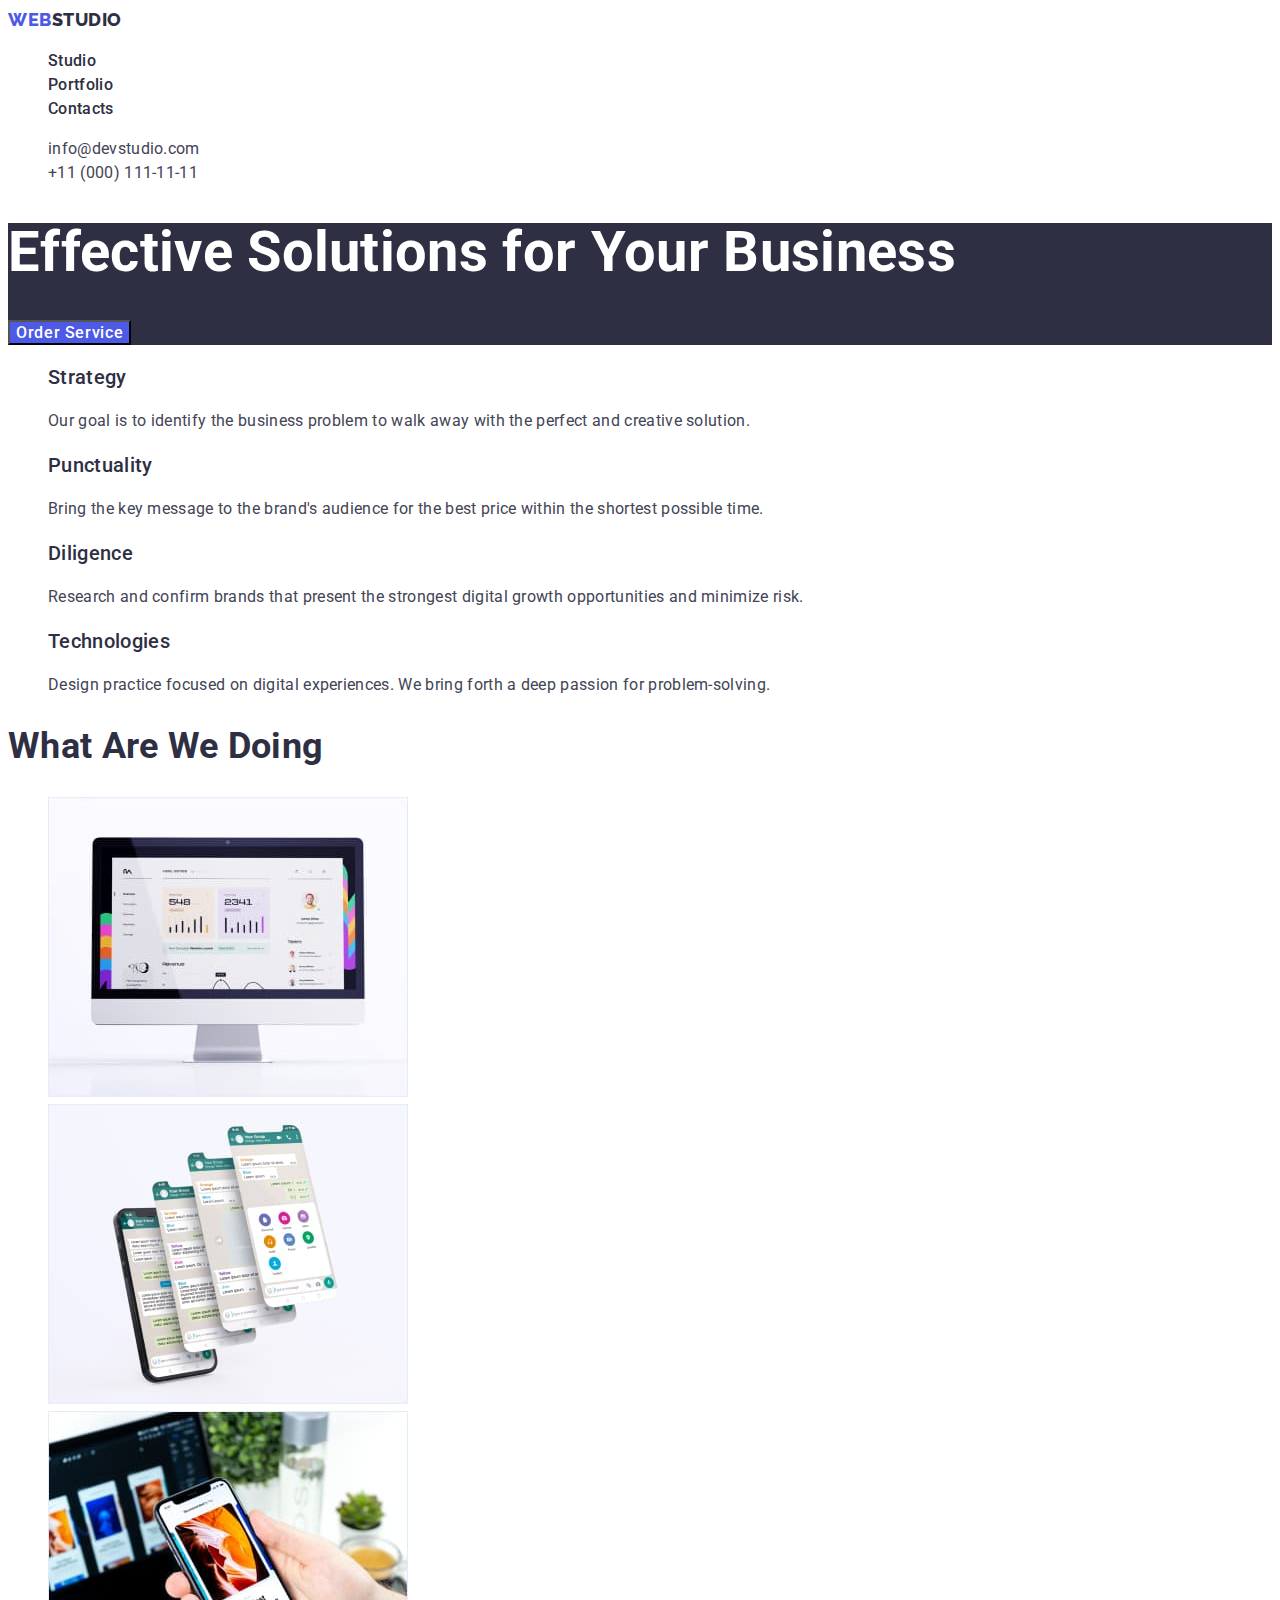
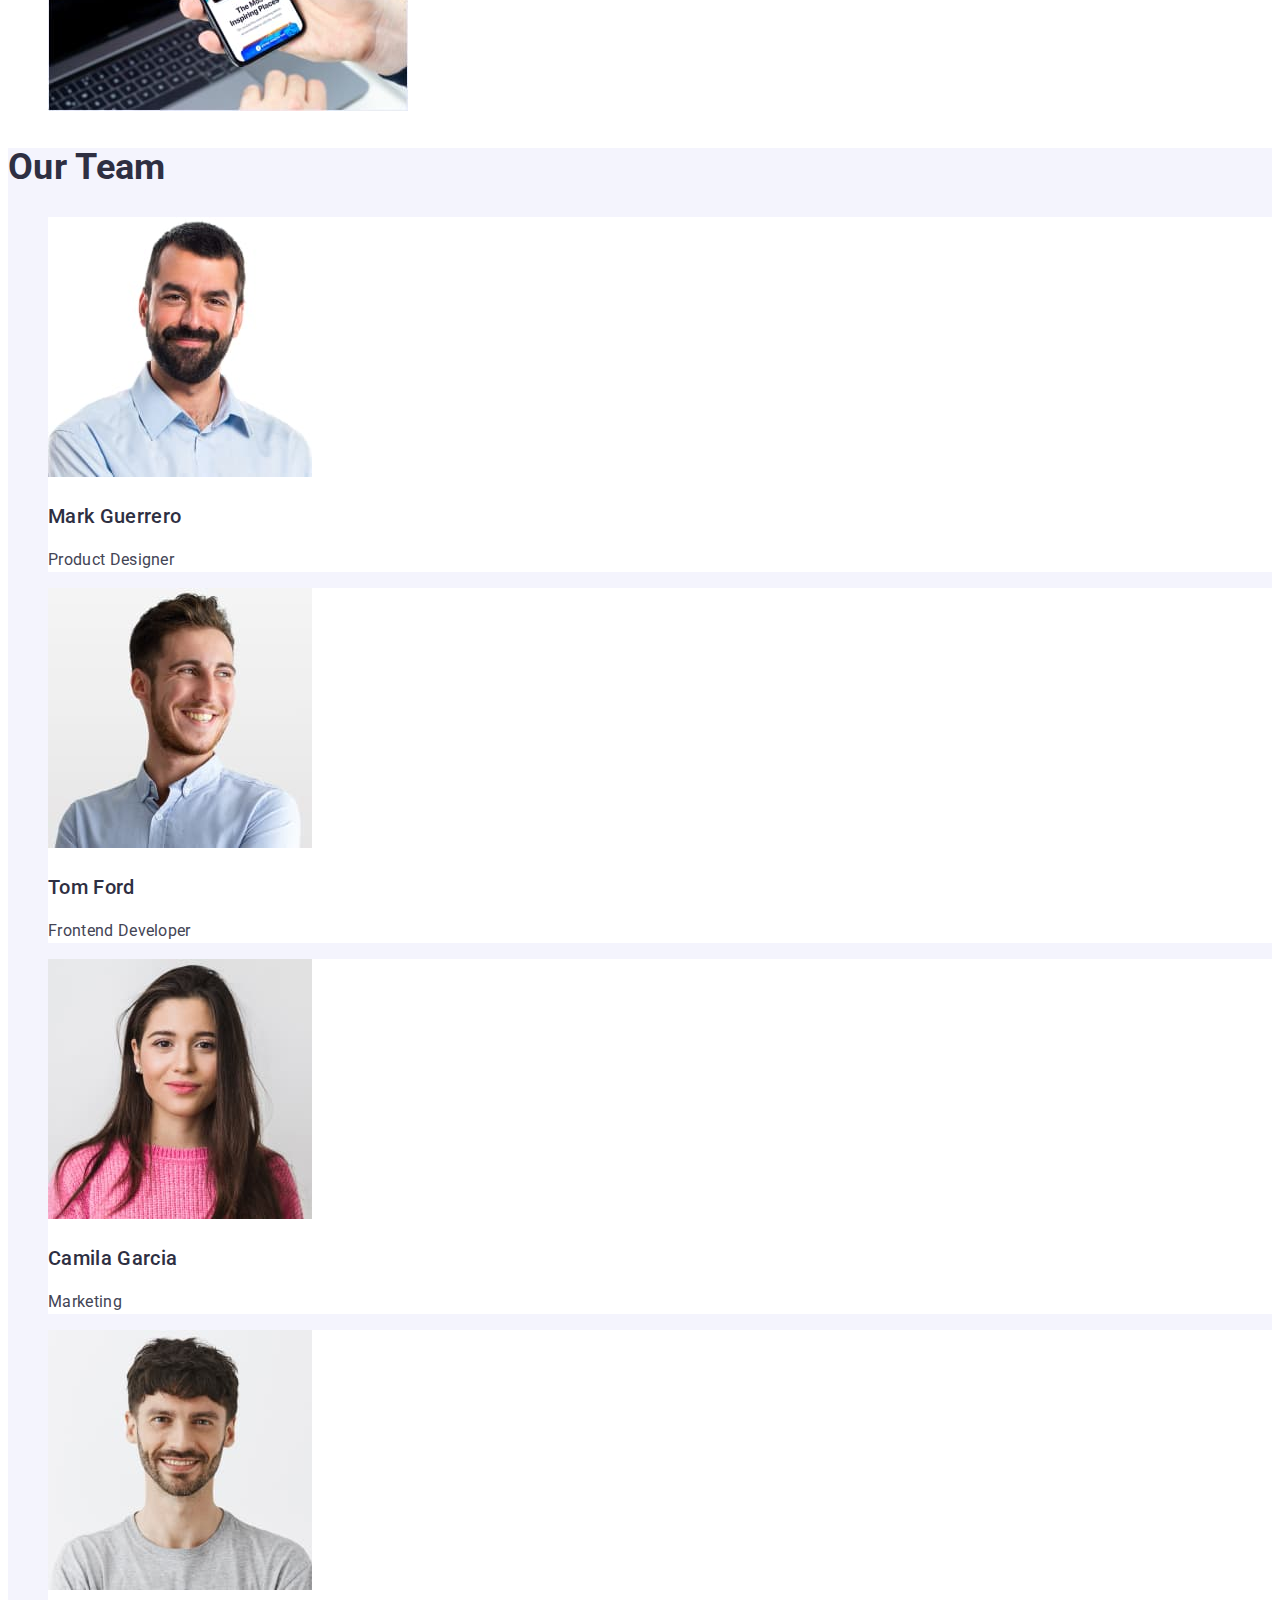
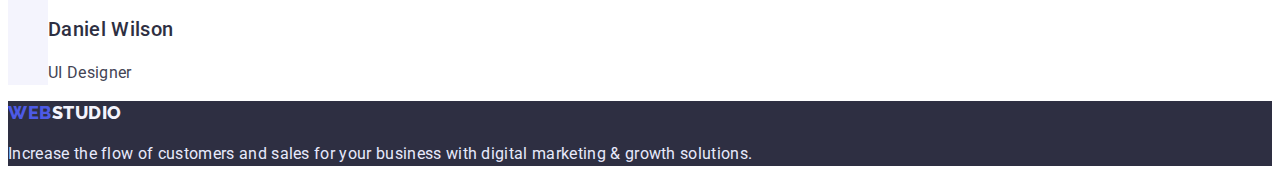
<file: index.html>
<!DOCTYPE html>
<html lang="en">
  <head>
    <meta charset="UTF-8" />
    <meta http-equiv="X-UA-Compatible" content="IE=edge" />
    <meta name="viewport" content="width=device-width, initial-scale=1.0" />
    <title>Document</title>
    <link rel="preconnect" href="https://fonts.googleapis.com" />
    <link rel="preconnect" href="https://fonts.gstatic.com" crossorigin />
    <link
      href="https://fonts.googleapis.com/css2?family=Raleway:wght@800&family=Roboto:wght@400;500;700;900&display=swap"
      rel="stylesheet"
    />
    <link rel="stylesheet" href="./css/styles.css" />
  </head>
  <body>
    <!--Шапка профиля-->
    <header class="header">
      <nav class="navigation">
        <a href="./index.html" class="logo link"
          ><span class="logo-web">Web</span>Studio
        </a>
        <ul class="navigation-list list">
          <li>
            <a href="./index.html" class="navigation-link link">Studio</a>
          </li>
          <li>
            <a href="./portfolio.html" class="navigation-link link">Portfolio</a>
          </li>
          <li><a href="#" class="navigation-link link">Contacts</a></li>
        </ul>
      </nav>

      <address class="address">
        <ul class="address-list list">
          <li class="address-item">
            <a href="mailto:info@devstudio.com" class="address-item-link link"
              >info@devstudio.com</a
            >
          </li>
          <li class="address-item">
            <a href="tel:+110001111111" class="address-item-link link"
              >+11 (000) 111-11-11</a
            >
          </li>
        </ul>
      </address>
    </header>

    <main>
      <!--Секция герой-->
      <section class="hero">
        <h1 class="hero-title">Effective Solutions for Your Business</h1>
        <button type="button" class="hero-btn">Order Service</button>
      </section>

      <!--Особенности-->
      <section class="features">
        <h2 class="visually-hidden">Оur Features</h2>
        <ul class="features-list list">
          <li class="features-item">
            <h3 class="features-item-title">Strategy</h3>
            <p class="features-item-text">
              Our goal is to identify the business problem to walk away with the
              perfect and creative solution.
            </p>
          </li>
          <li class="features-item">
            <h3 class="features-item-title">Punctuality</h3>
            <p class="features-item-text">
              Bring the key message to the brand's audience for the best price
              within the shortest possible time.
            </p>
          </li>
          <li class="features-item">
            <h3 class="features-item-title">Diligence</h3>
            <p class="features-item-text">
              Research and confirm brands that present the strongest digital
              growth opportunities and minimize risk.
            </p>
          </li>
          <li class="features-item">
            <h3 class="features-item-title">Technologies</h3>
            <p class="features-item-text">
              Design practice focused on digital experiences. We bring forth a
              deep passion for problem-solving.
            </p>
          </li>
        </ul>
      </section>

      <!--Чем мы занимаемся-->

      <section class="work">
        <h2 class="work-title">What are we doing</h2>
        <ul class="work-list list">
          <li class="work-item">
            <img
              class="work-item-image"
              src="./images/data-analysis.jpg"
              alt="The monitor shows a website with data analysis"
              width="360"
            />
          </li>
          <li class="work-item">
            <img
              class="work-item-image"
              src="./images/telegram-group.jpg"
              alt="Duplicated phone display with a group in telegram"
              width="360"
            />
          </li>
          <li class="work-item">
            <img
              class="work-item-image"
              src="./images/application.jpg"
              alt="The phone display shows the most inspiring places"
              width="360"
            />
          </li>
        </ul>
      </section>

      <!--Наша команда-->

      <section class="team">
        <h2 class="team-title">Our Team</h2>
        <ul class="team-list list">
          <li class="team-item">
            <img
              class="team-item-image"
              src="./images/photo1.jpg"
              alt="Mark Guerrero"
              width="264"
            />
            <h3 class="team-item-title">Mark Guerrero</h3>
            <p class="team-item-text">Product Designer</p>
          </li>
          <li class="team-item">
            <img
              class="team-item-image"
              src="./images/photo2.jpg"
              alt="Tom Ford"
              width="264"
            />
            <h3 class="team-item-title">Tom Ford</h3>
            <p class="team-item-text">Frontend Developer</p>
          </li>
          <li class="team-item">
            <img
              class="team-item-image"
              src="./images/photo3.jpg"
              alt="Camila Garcia"
              width="264"
            />
            <h3 class="team-item-title">Camila Garcia</h3>
            <p class="team-item-text">Marketing</p>
          </li>
          <li class="team-item">
            <img
              class="team-item-image"
              src="./images/photo4.jpg"
              alt="Daniel Wilson"
              width="264"
            />
            <h3 class="team-item-title">Daniel Wilson</h3>
            <p class="team-item-text">UI Designer</p>
          </li>
        </ul>
      </section>
    </main>

    <!--Подвал-->
    <footer class="footer">
      <a class="footer-logo logo link" href="./index.html"
        ><span class="logo-web">Web</span>Studio</a
      >
      <p class="footer-text">
        Increase the flow of customers and sales for your business with digital
        marketing & growth solutions.
      </p>
    </footer>
  </body>
</html>
</file>
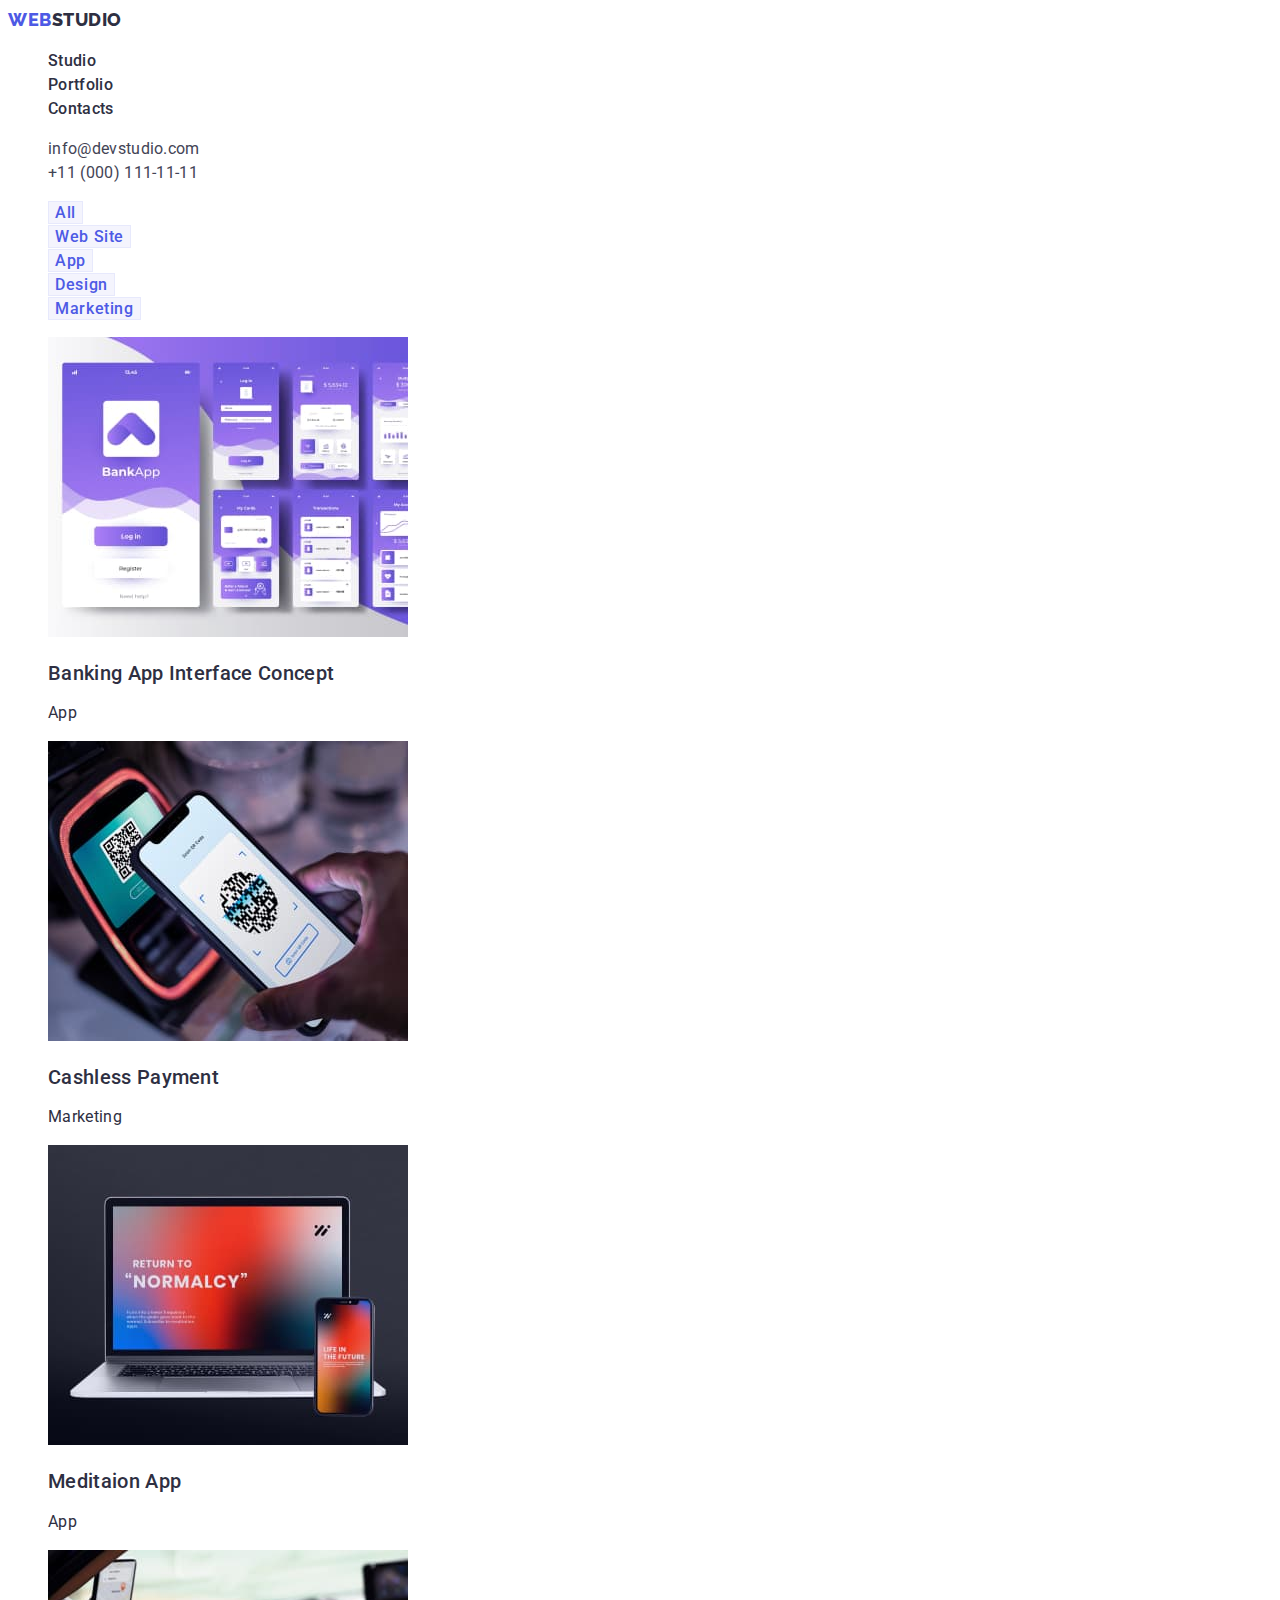
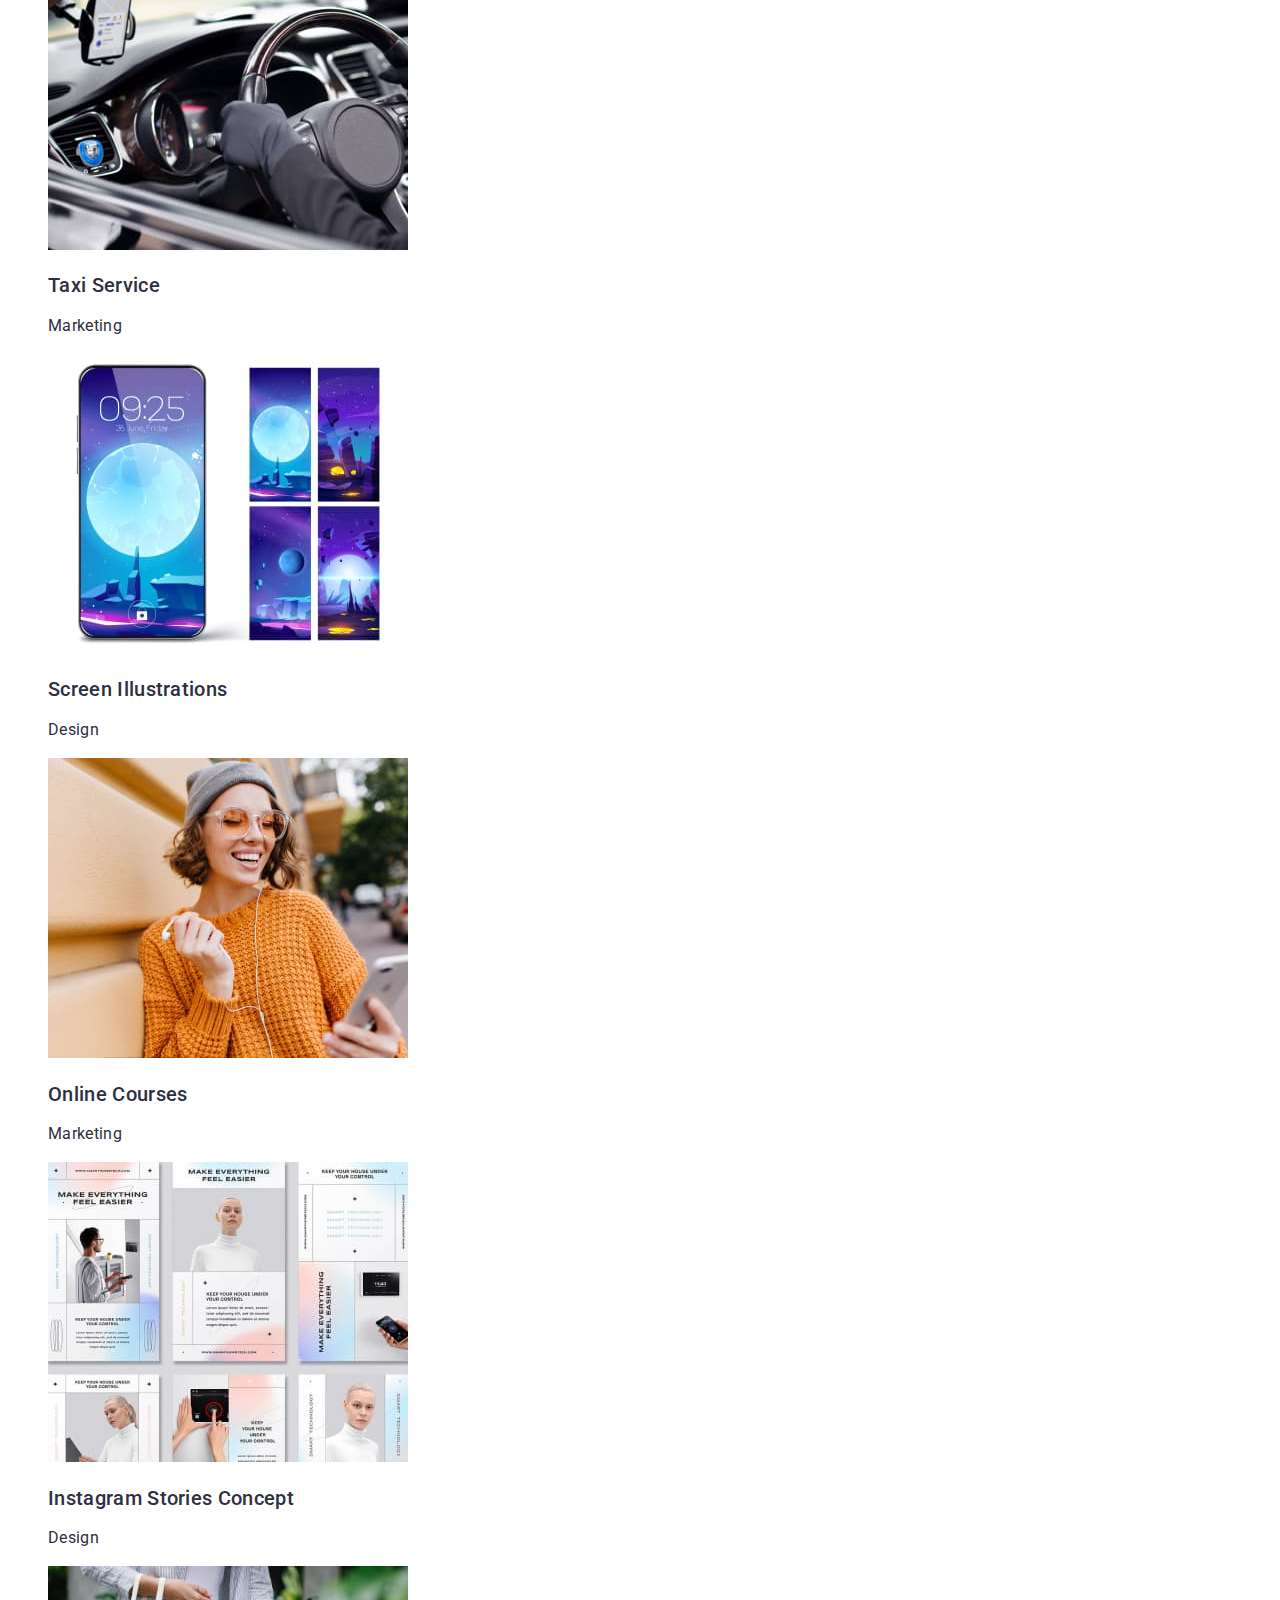
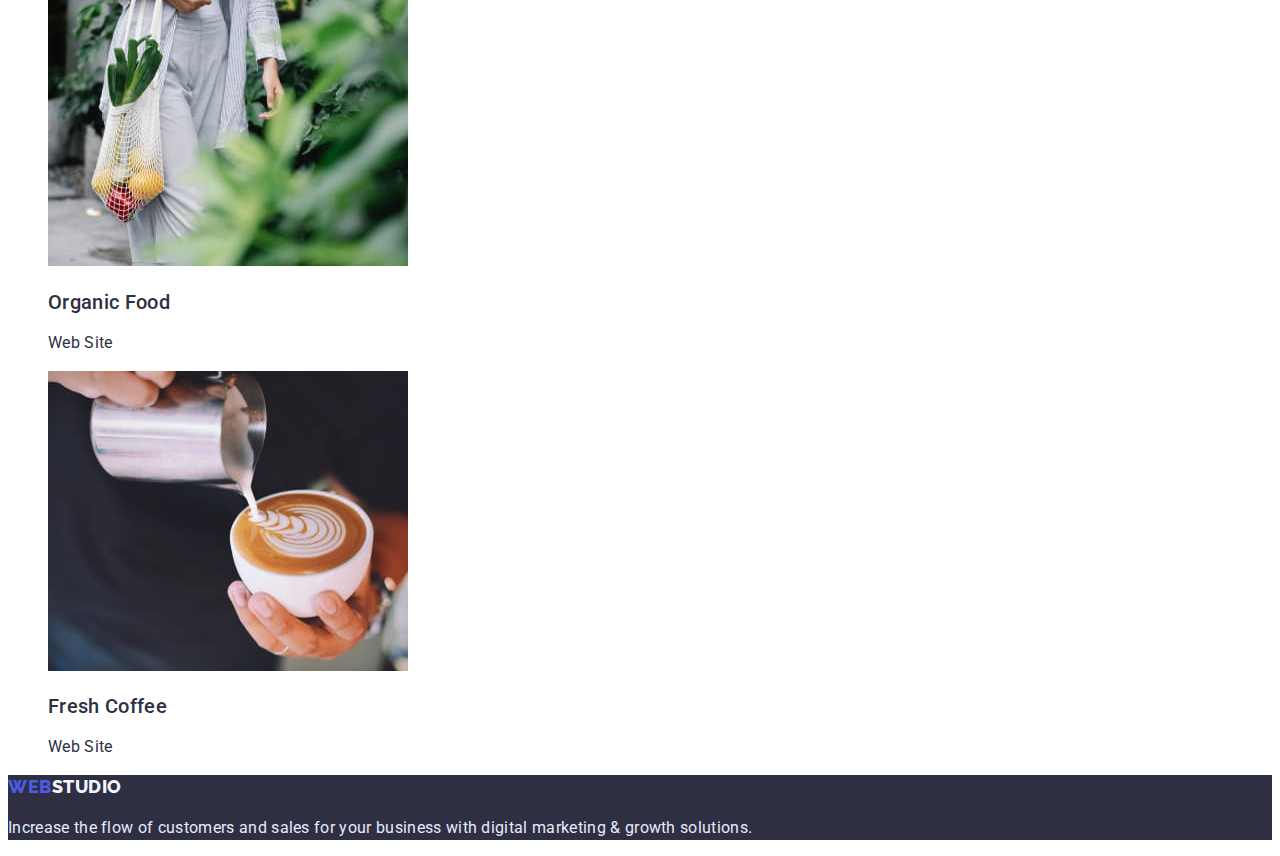
<file: portfolio.html>
<!DOCTYPE html>
<html lang="en">
  <head>
    <meta charset="UTF-8" />
    <meta http-equiv="X-UA-Compatible" content="IE=edge" />
    <meta name="viewport" content="width=device-width, initial-scale=1.0" />
    <title>Document</title>
    <link rel="preconnect" href="https://fonts.googleapis.com" />
    <link rel="preconnect" href="https://fonts.gstatic.com" crossorigin />
    <link
      href="https://fonts.googleapis.com/css2?family=Raleway:wght@800&family=Roboto:wght@400;500;700;900&display=swap"
      rel="stylesheet"
    />
    <link rel="stylesheet" href="./css/styles.css" />
  </head>
  <body>
    <!--Шапка профиля-->
    <header class="header">
      <nav class="navigation">
        <a href="./index.html" class="logo link"
          ><span class="logo-web">Web</span>Studio
        </a>
        <ul class="navigation-list list">
          <li>
            <a
              href="./index.html"
              target="_blank"
              rel="noreferrer noopener"
              class="navigation-link link"
              >Studio</a
            >
          </li>
          <li>
            <a
              href="./portfolio.html"
              target="_blank"
              rel="noreferrer noopener"
              class="navigation-link link"
              >Portfolio</a
            >
          </li>
          <li>
            <a
              href="#"
              target="_blank"
              rel="noreferrer noopener"
              class="navigation-link link"
              >Contacts</a
            >
          </li>
        </ul>
      </nav>

      <address class="address">
        <ul class="address-list list">
          <li class="address-item">
            <a href="mailto:info@devstudio.com" class="address-item-link link"
              >info@devstudio.com</a
            >
          </li>
          <li class="address-item">
            <a href="tel:+110001111111" class="address-item-link link"
              >+11 (000) 111-11-11</a
            >
          </li>
        </ul>
      </address>
    </header>

    <!--Main-->

    <main>
      <!--Секция фильтры-->
      <section class="filters">
        <h1 class="visually-hidden">Filtres</h1>

        <!--Кнопки фильтры-->
        <ul class="filters-list list">
          <li class="filters-item">
            <button class="filters-item-btn" type="button">All</button>
          </li>
          <li class="filters-item">
            <button class="filters-item-btn" type="button">Web Site</button>
          </li>
          <li class="filters-item">
            <button class="filters-item-btn" type="button">App</button>
          </li>
          <li class="filters-item">
            <button class="filters-item-btn" type="button">Design</button>
          </li>
          <li class="filters-item">
            <button class="filters-item-btn" type="button">Marketing</button>
          </li>
        </ul>

        <!--Карточки Портфолио-->
        <ul class="card-list list">
          <li class="card-item">
            <img
              class="card-item-image"
              src="./images/image1.jpg"
              alt="Banking App Interface Concept"
              width="360"
            />
            <h2 class="card-item-title">Banking App Interface Concept</h2>
            <p class="card-item-text">App</p>
          </li>
          <li class="card-item">
            <img
              class="card-item-image"
              src="./images/image2.jpg"
              alt="Cashless Payment"
              width="360"
            />
            <h2 class="card-item-title">Cashless Payment</h2>
            <p class="card-item-text">Marketing</p>
          </li>
          <li class="card-item">
            <img
              class="card-item-image"
              src="./images/image3.jpg"
              alt="Meditaion App"
              width="360"
            />
            <h2 class="card-item-title">Meditaion App</h2>
            <p class="card-item-text">App</p>
          </li>
          <li class="card-item">
            <img
              class="card-item-image"
              src="./images/image4.jpg"
              alt="Taxi Service"
              width="360"
            />
            <h2 class="card-item-title">Taxi Service</h2>
            <p class="card-item-text">Marketing</p>
          </li>
          <li class="card-item">
            <img
              class="card-item-image"
              src="./images/image5.jpg"
              alt="Screen Illustrations"
              width="360"
            />
            <h2 class="card-item-title">Screen Illustrations</h2>
            <p class="card-item-text">Design</p>
          </li>
          <li class="card-item">
            <img
              class="card-item-image"
              src="./images/image6.jpg"
              alt="Online Courses"
              width="360"
            />
            <h2 class="card-item-title">Online Courses</h2>
            <p class="card-item-text">Marketing</p>
          </li>
          <li class="card-item">
            <img
              class="card-item-image"
              src="images/image7.jpg"
              alt="Instagram Stories Concept"
              width="360"
            />
            <h2 class="card-item-title">Instagram Stories Concept</h2>
            <p class="card-item-text">Design</p>
          </li>
          <li class="card-item">
            <img
              class="card-item-image"
              src="./images/image8.jpg"
              alt="Organic Food"
              width="360"
            />
            <h2 class="card-item-title">Organic Food</h2>
            <p class="card-item-text">Web Site</p>
          </li>
          <li class="card-item">
            <img
              class="card-item-image"
              src="./images/image9.jpg"
              alt="Fresh Coffee"
              width="360"
            />
            <h2 class="card-item-title">Fresh Coffee</h2>
            <p class="card-item-text">Web Site</p>
          </li>
        </ul>
      </section>
    </main>

    <!--Подвал-->
    <footer class="footer">
      <a class="footer-logo logo link" href="./index.html"
        ><span class="logo-web">Web</span>Studio</a
      >
      <p class="footer-text">
        Increase the flow of customers and sales for your business with digital
        marketing & growth solutions.
      </p>
    </footer>
  </body>
</html>
</file>
<file: css/styles.css>
:root {
  --main-text-color: #2e2f42;
  --secondary-text-color: #434455;
  --accent-color: #4d5ae5;
  --main-background-color: #2e2f42;
  --white-text-color: #ffffff;
  --white-background-color: #ffffff;
  --white-footer-logo: #f4f4fd;
  --secondary-white-background-color: #f4f4fd;
  --footer-text-color: #e7e9fc;
  --portfolio-border-btn-color: #e7e9fc;
  --filters-background-btn-hover: #404bbf;
}

body {
  font-family: "Roboto", sans-serif;
  font-size: 16px;
  letter-spacing: 0.02em;
  line-height: 1.5;
  color: var(--main-text-color);
}

.link {
  text-decoration: none;
}

.list {
  list-style: none;
}

/*Шапка*/

.logo {
  font-family: "Raleway", sans-serif;
  font-weight: 800;
  font-size: 18px;
  line-height: 1.33;
  align-items: center;
  letter-spacing: 0.03em;
  text-transform: uppercase;
  color: inherit;
}

.logo-web {
  color: var(--accent-color);
}

.navigation-link {
  font-weight: 500;
  color: inherit;
}

.navigation-link:hover,
.navigation-link:focus {
  color: var(--secondary-text-color);
}

.navigation-link:active {
  color: var(--accent-color);
}

.address-item-link {
  font-style: normal;
  color: var(--secondary-text-color);
}

.address-item-link:hover,
.address-item-link:focus {
  color: var(--accent-color);
}

/*Страница Студия*/

/*Секция герой*/

.hero {
  color: var(--white-text-color);
  background: var(--main-background-color);
}

.hero-title {
  font-weight: 700;
  font-size: 56px;
  line-height: 1.07;
}

.hero-btn {
  font-family: inherit;
  font-size: 16px;
  font-weight: 500;
  letter-spacing: 0.04em;
  color: var(--white-text-color);
  background: var(--accent-color);
  cursor: pointer;
}

/*Особенности*/

.visually-hidden {
  position: absolute;
  white-space: nowrap;
  width: 1px;
  height: 1px;
  overflow: hidden;
  border: 0;
  padding: 0;
  clip: rect(0 0 0 0);
  clip-path: inset(50%);
  margin: -1px;
}

.features-item-title {
  font-weight: 500;
  font-size: 20px;
  line-height: 1.2;
}

.features-item-text {
  color: var(--secondary-text-color);
}

/*Чем мы занимаемся*/

.work-title {
  ont-weight: 700;
  font-size: 36px;
  line-height: 1.11;
  text-transform: capitalize;
}

/*Наша команда*/

.team {
  background: var(--secondary-white-background-color);
}

.team-item {
  background: var(--white-background-color);
}

.team-title {
  font-weight: 700;
  font-size: 36px;
  line-height: 1.11;
  text-transform: capitalize;
}

.team-item-title {
  font-weight: 500;
  font-size: 20px;
  line-height: 1.2;
}

.team-item-text {
  color: var(--secondary-text-color);
}

/*Страница Портфолио*/

.filters-item-btn {
  font-family: inherit;
  font-size: 16px;
  font-weight: 500;
  letter-spacing: 0.04em;
  color: var(--accent-color);
  background: var(--secondary-white-background-color);
  border: 1px solid var(--portfolio-border-btn-color);
  cursor: pointer;
}

.filters-item-btn:hover,
.filters-item-btn:focus {
  color: var(--white-text-color);
  background: var(--filters-background-btn-hover);
}

.card-item-title {
  font-weight: 500;
  font-size: 20px;
  line-height: 1.2;
}

.ard-item-text {
  color: var(--secondary-text-color);
}

/*Подвал*/

.footer {
  background: var(--main-background-color);
}

.footer-logo {
  color: var(--white-footer-logo);
}

.footer-text {
  color: var(--footer-text-color);
}
</file>
